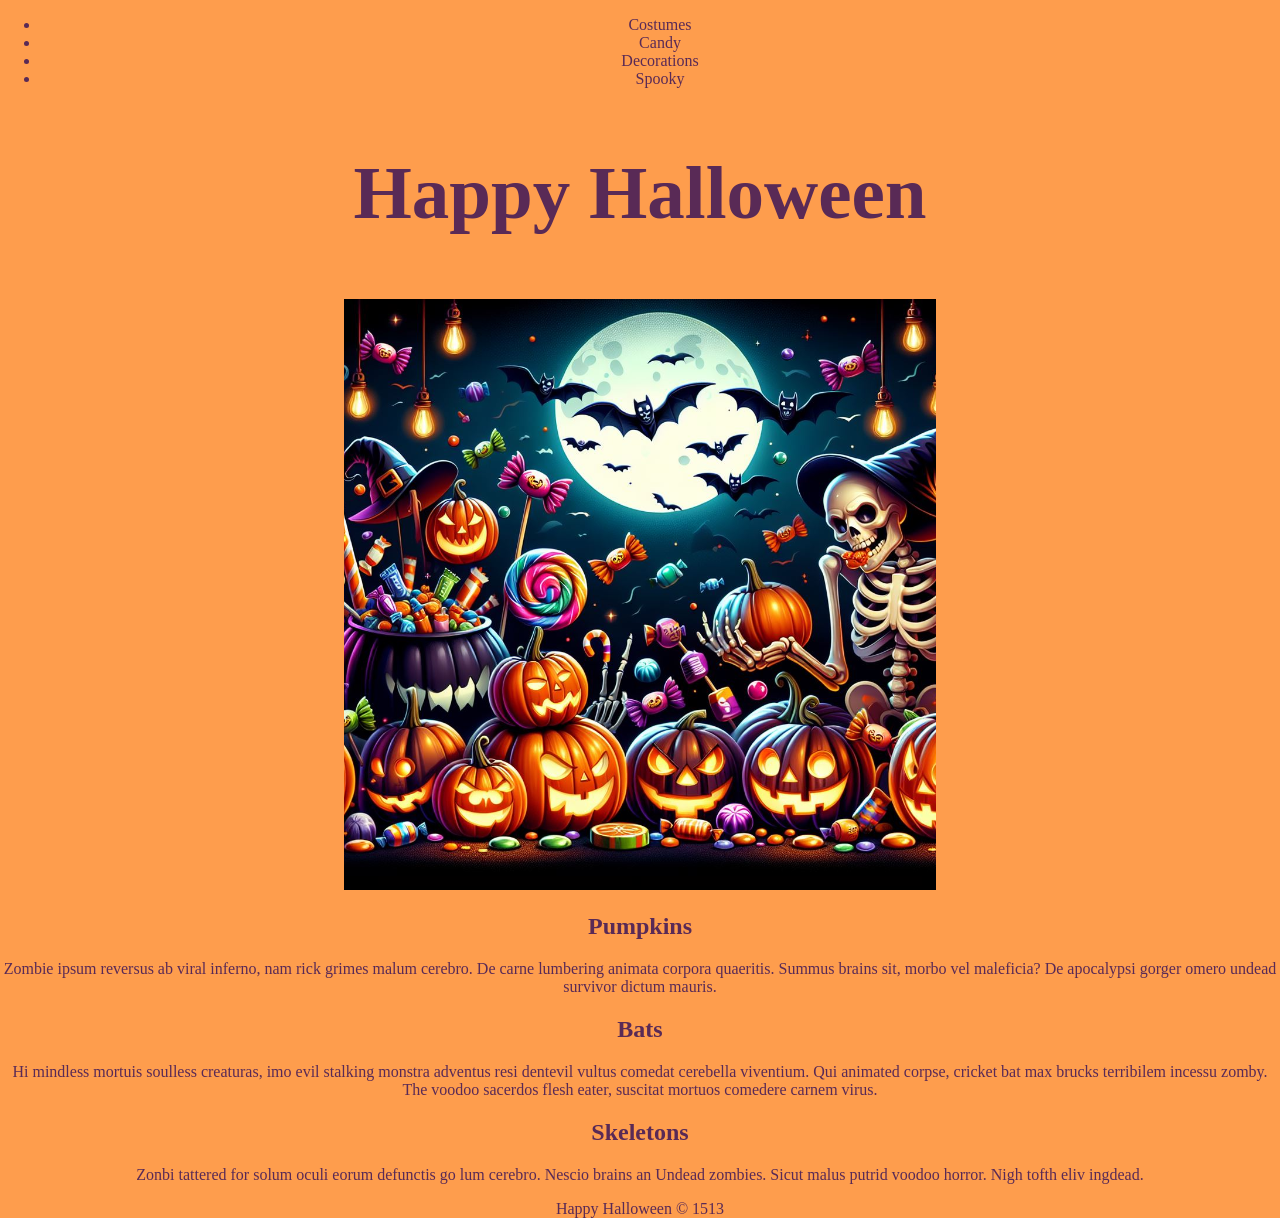
<file: ICE Activities/halloween/index.html>
<!-- For this activity you are not allowed to change
 the HTML code, only the CSS -->

<!DOCTYPE html>
<html lang="en">

<head>
    <meta charset="UTF-8">
    <meta name="viewport" content="width=device-width, initial-scale=1.0">
    <title>Document</title>
    <link rel="stylesheet" href="styles/styles.css">
</head>

<body>
    <div id="wrapper">
        <header>
            <nav>
                <ul>
                    <li>Costumes</li>
                    <li>Candy</li>
                    <li>Decorations</li>
                    <li>Spooky</li>
                </ul>
            </nav>
        </header>
        <main>
            <section class="title">
            <h1>Happy Halloween</h1>
            </section>
            <img src="images/halloween.png">
            <section class="subtitle">
                <h2>Pumpkins</h2>
                <p>Zombie ipsum reversus ab viral inferno, nam rick grimes
                    malum cerebro. De carne lumbering animata corpora quaeritis.
                    Summus brains sit​​, morbo vel maleficia? De apocalypsi gorger
                    omero undead survivor dictum mauris. </p>
            </section>
            <section class="subtitle">
                <h2>Bats</h2>
                <p>Hi mindless mortuis soulless
                    creaturas, imo evil stalking monstra adventus resi dentevil vultus
                    comedat cerebella viventium. Qui animated corpse, cricket bat max
                    brucks terribilem incessu zomby. The voodoo sacerdos flesh eater,
                    suscitat mortuos comedere carnem virus.</p>
            </section>
            <section class="subtitle">
                <h2>Skeletons</h2>
                <p>Zonbi tattered for solum oculi
                    eorum defunctis go lum cerebro. Nescio brains an Undead zombies. Sicut
                    malus putrid voodoo horror. Nigh tofth eliv ingdead.</p>
            </section>
        </main>
        <footer>
            Happy Halloween &copy; 1513
        </footer>
    </div>
</body>

</html>
</file>
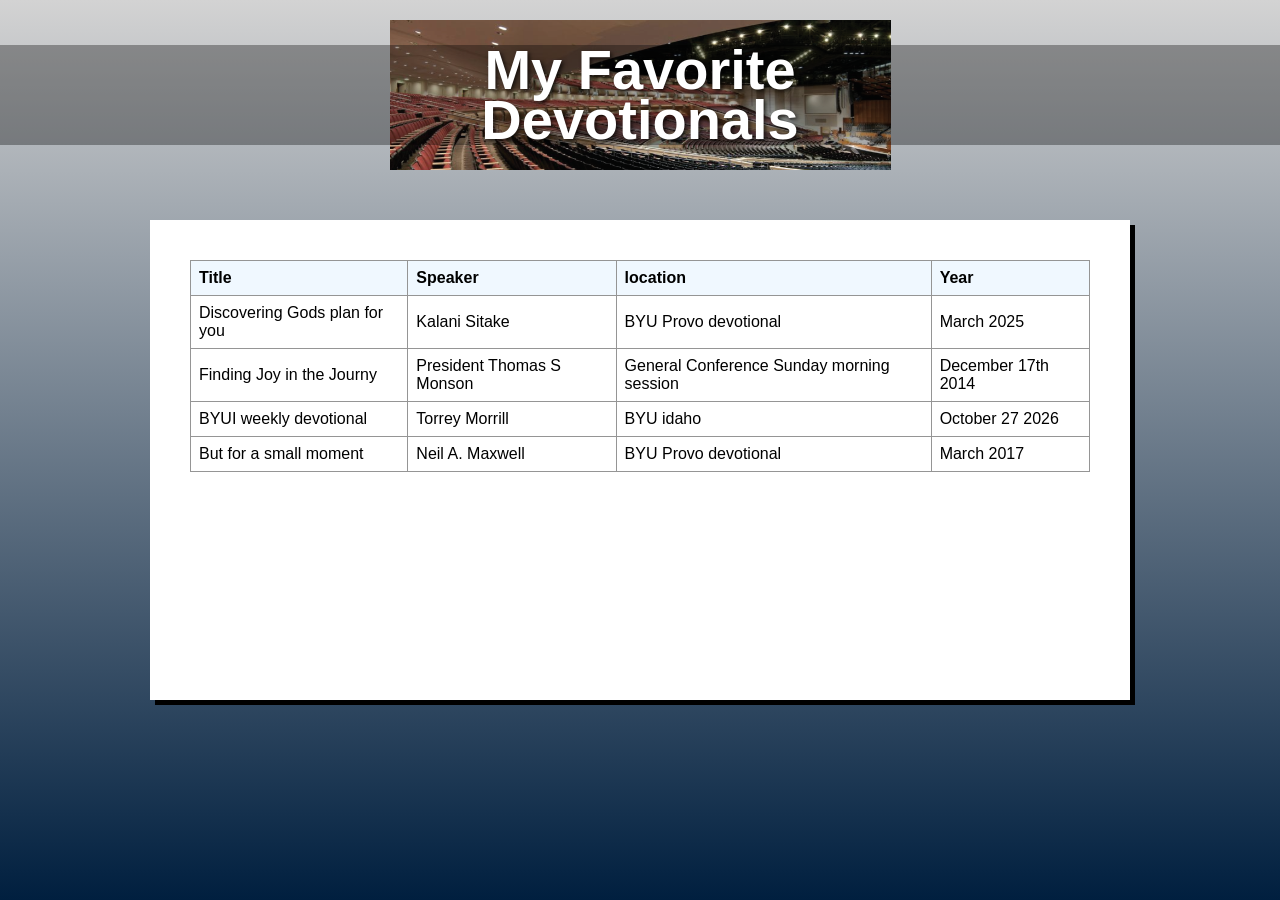
<file: IceActivities/favorite_devo/favdevo.html>
<!DOCTYPE html>
<html lang="en">
<head>
  <meta charset="UTF-8" />
  <meta name="viewport" content="width=device-width, initial-scale=1.0"/>
  <title>My Favorite Devotionals</title>
  <link rel="stylesheet" href="styles/table.css" />
</head>
<body>
  <div class="container">
    <header class="header">
      <div class="header-image">
        <h1>My Favorite<br>Devotionals</h1>
      </div>
    </header>
    <main>
      <div class="content-box">
        <!-- Add your devotional content here -->
        <table>
          <tr>
            <th> Title</th>
            <th> Speaker</th>
            <th> location</th>
            <th> Year</th>
          </tr>

          <tr>
            <td> Discovering Gods plan for you</td>
           <td > Kalani Sitake</td>
           <td> BYU Provo devotional</td>
           <td> March 2025</td>
          </tr>

           <tr>
            <td> Finding Joy in the Journy</td>
           <td > President Thomas S  Monson</td>
           <td> General Conference Sunday morning session </td>
           <td> December 17th 2014</td>
          </tr> 
            <tr>
            <td> BYUI weekly devotional </td>
           <td > Torrey Morrill</td>
           <td> BYU idaho  </td>
           <td> October  27 2026</td>
          </tr>
          
          <tr>
            <td> But for a small moment</td>
           <td > Neil A. Maxwell</td>
           <td> BYU Provo devotional </td>
           <td> March 2017</td>
          </tr> 
          
        
        </table>
      </div>
    </main>
  </div>
</body>
</html>
</file>
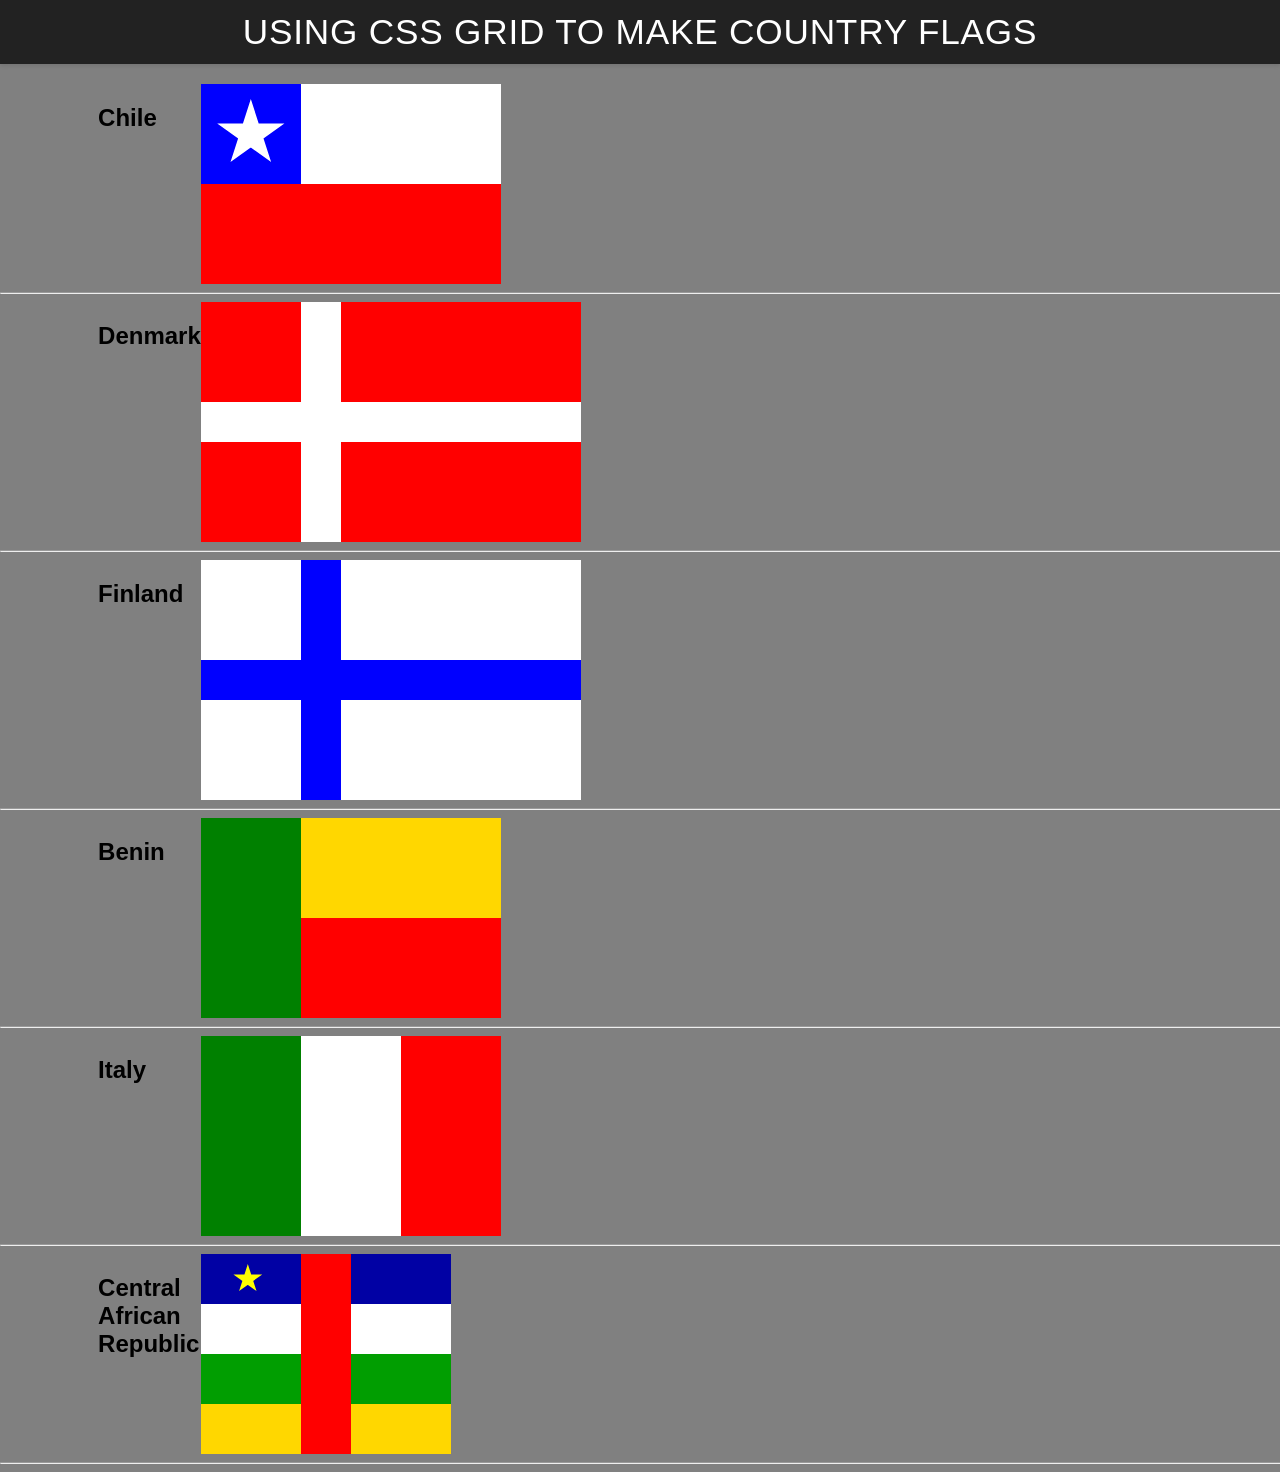
<file: IceActivities/grid_flags/flags.html>
<!DOCTYPE html>
<html lang="en">

<head>
    <meta charset="UTF-8">
    <meta name="viewport" content="width=device-width, initial-scale=1.0">
    <title>Flag</title>
    <link rel="stylesheet" href="grid_flags.css">
    <style>
        body {
            margin: 0;
            font-family: 'Helvetica Neue', sans-serif;
            background-color: gray;
        }

        header {
            background-color: #222;
            color: #fff;
            padding: 0.75rem 1.5rem;
            display: flex;
            align-items: center;
            justify-content: center;
            font-size: 1.1rem;
            letter-spacing: 0.05rem;
            text-transform: uppercase;
            box-shadow: 0 2px 4px rgba(0, 0, 0, 0.1);
        }

        header h1 {
            margin: 0;
            font-weight: 400;
        }
        main {
            display: grid;
            grid-template-columns: .1fr .1fr 1fr .1fr;
            margin-top: 20px;
        }
        hr {
            width: 100%;
            grid-column: 1 / 6;
        }
        h2 {
            grid-column: 2/3;
        }

    </style>
</head>

<body>
    <header>
        <h1>Using CSS Grid to make Country Flags</h1>
    </header>
    <main>
        <h2>Chile</h2>
        <div id="chile">
            <div id="blue">
                <div class="star"></div>
            </div>
            <div id="white"></div>
            <div id="red"></div>
        </div>
        <hr>

        <h2>Denmark</h2>
        <div id="denmark">
            <div id="dred1"></div>
            <div id="dred2"></div>
            <div id="dred3"></div>
            <div id="dred4"></div>
        </div>
        <hr>

        <h2>Finland</h2>
        <div id="finland">
            <div id="fwhite1"></div>
            <div id="fwhite2"></div>
            <div id="fwhite3"></div>
            <div id="fwhite4"></div>
        </div>
        <hr>

        <h2>Benin</h2>
        <div id="benin">
            <div id="bgreen"></div>
            <div id="byellow"></div>
            <div id="bred"></div>
        </div>
        <hr>

        <h2> Italy</h2>
        <div id="italy">
           <div id="igreen"></div>
            <div id="ired"></div>
        </div>
        <hr>
        <h2> Central African Republic</h2>
        <div id="CAR">
            <div id="cblue"></div>
            <div id="cred"></div>
            <div id="cgreen"></div>
            <div id="cwhite"></div>
            <div id="cyellow"></div>
            <div id="cstar"></div>

        </div>
        <hr>
    </main>
</body>

</html>
</file>
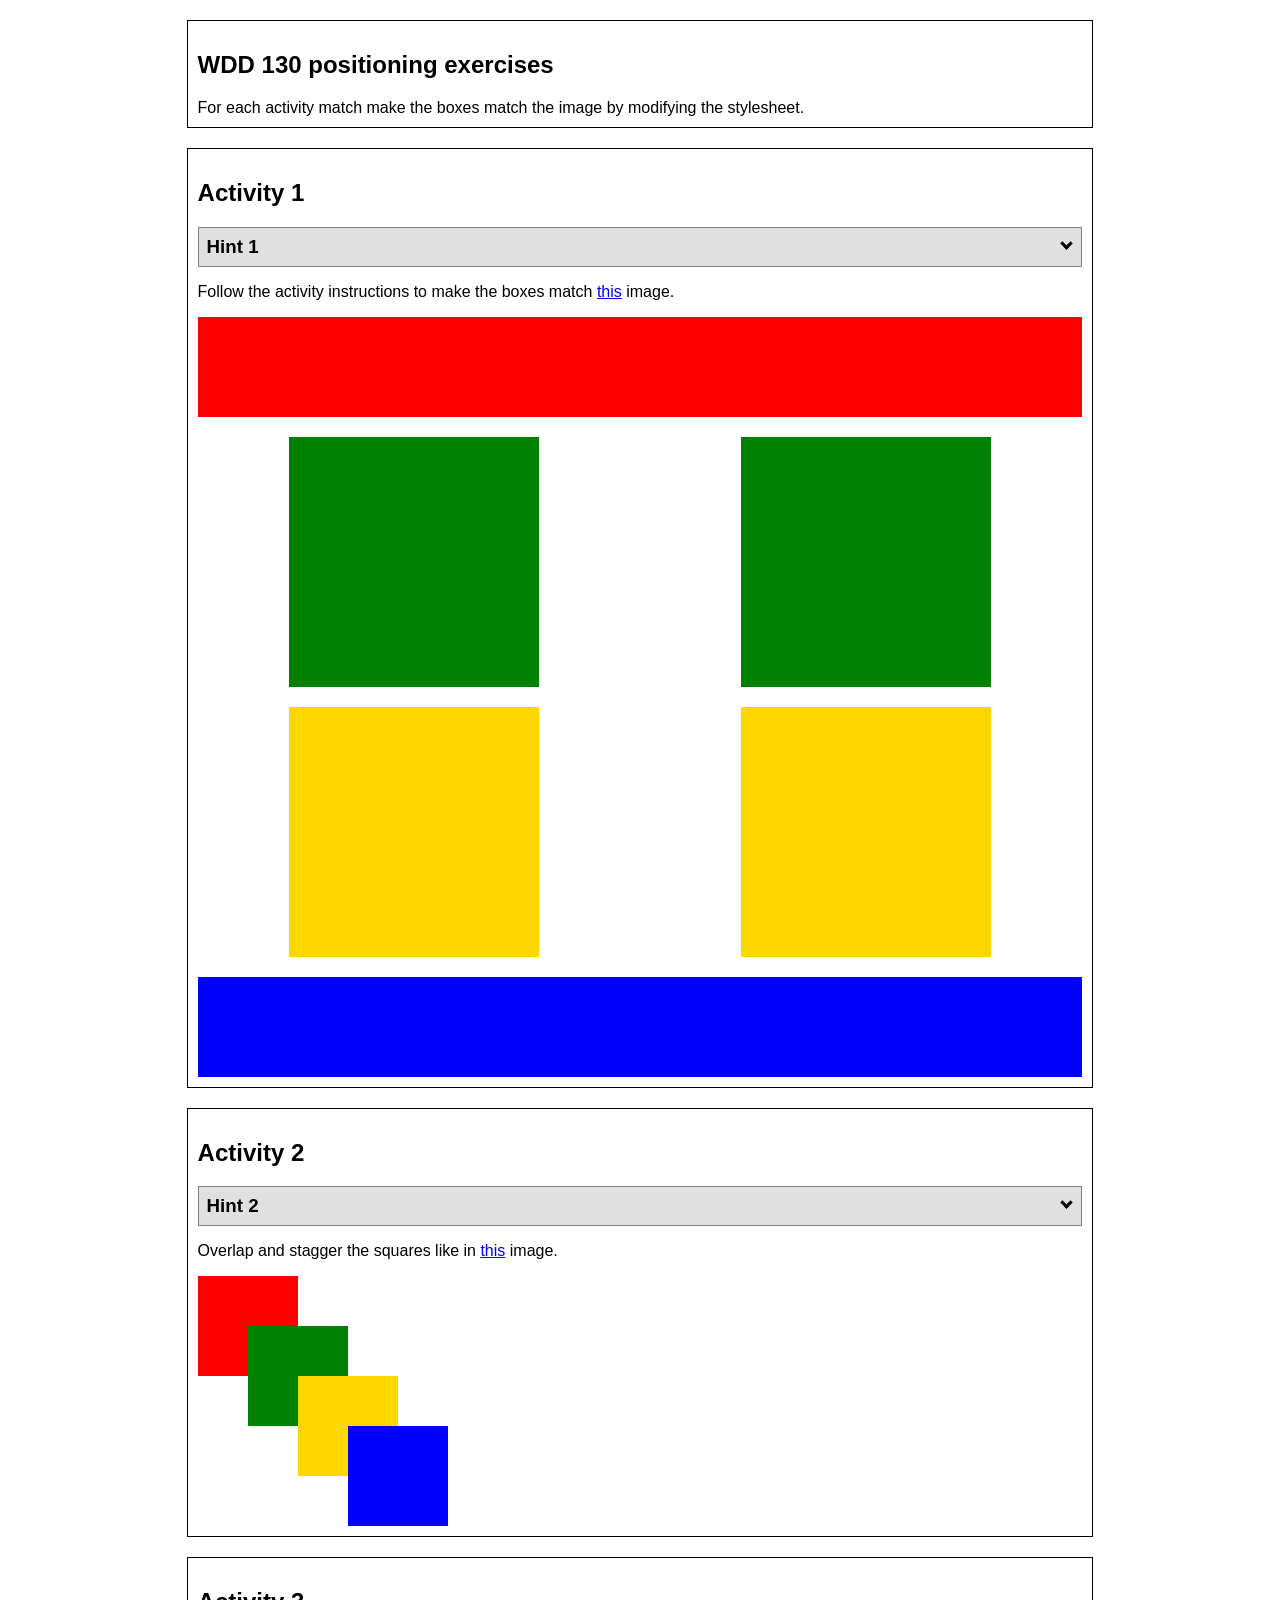
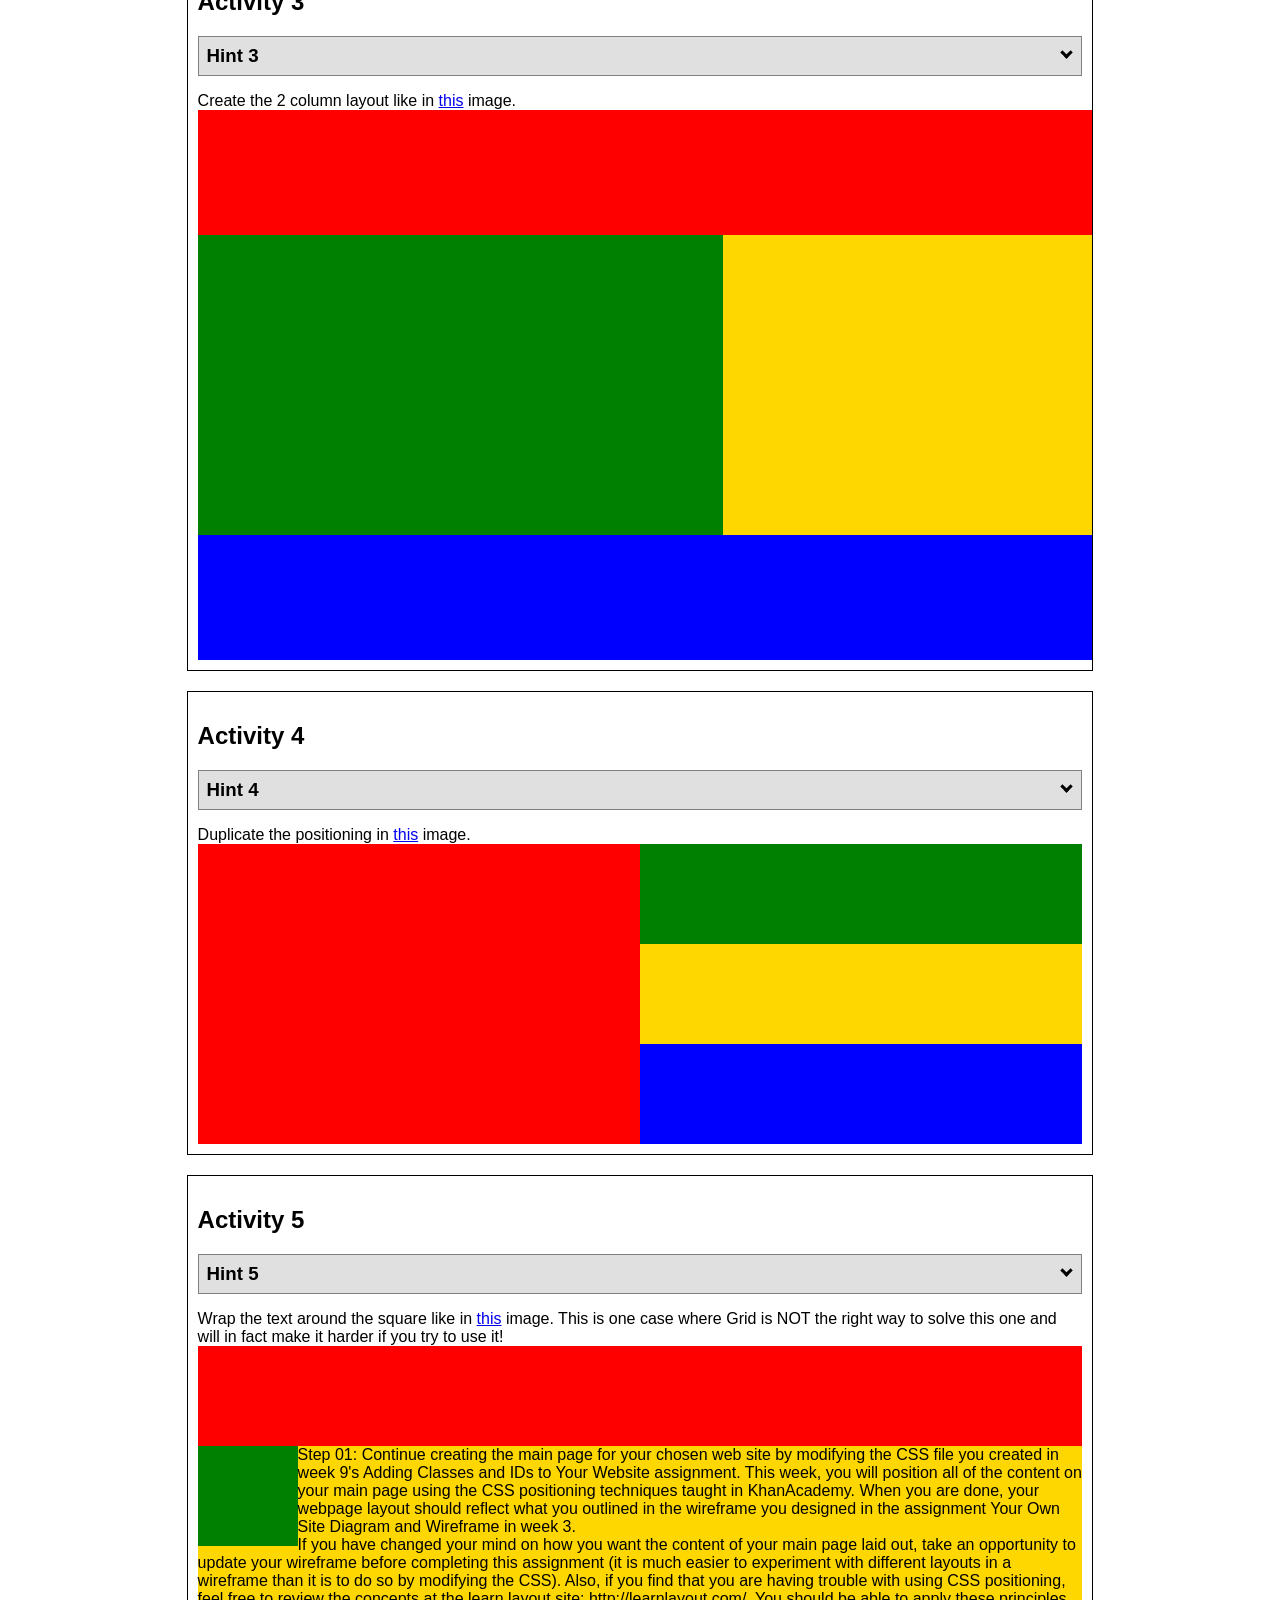
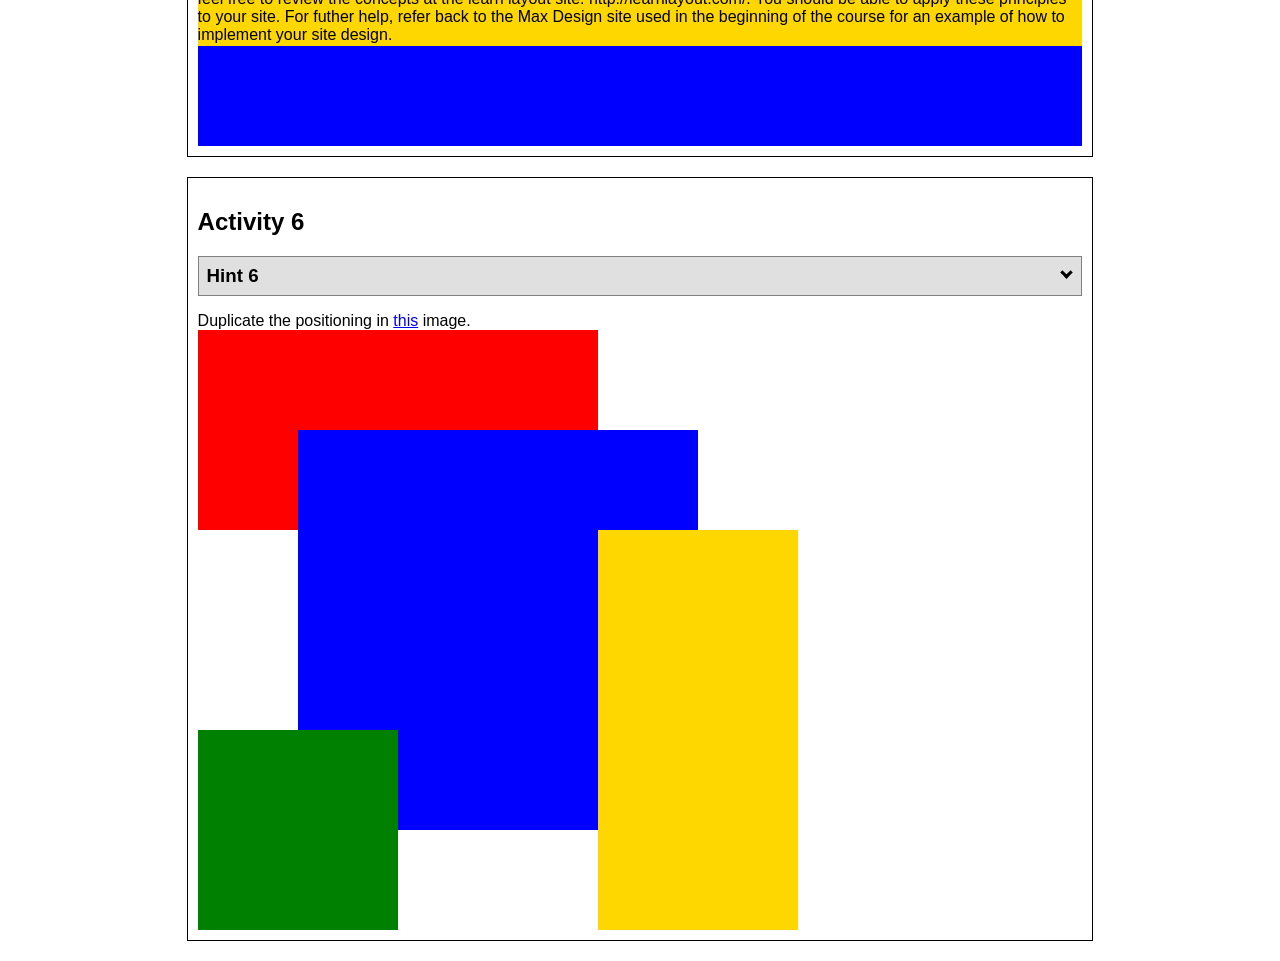
<file: IceActivities/positioning/positioning.html>
<!DOCTYPE html>
<html lang="en">
  <head>
    <!-- HTML - Name: positioning.html -->
    <title>Positioning Activity</title>
    <link rel="stylesheet" type="text/css" href="positionstyles.css" />
  </head>
  <body>
    <div class="activity">
      <h2>WDD 130 positioning exercises</h2>
      For each activity match make the boxes match the image by modifying the stylesheet.</div>
    <div class="activity">
      <h2>Activity 1</h2>
      <section class="hint"><input type="checkbox" ><i></i> <h3>Hint 1</h3><div><p>Use the activity instructions for the firt activity</a></p></div></section>
      <p>Follow the activity instructions to make the boxes match  <a href="images/example1.png" target="_blank">this</a> image.</p>
      <div class="content1" >
        <div class="red1" ></div>
        <div class="green1" ></div>
        <div class="green1" ></div>
        <div class="yellow1"></div>
        <div class="yellow1"></div>
        <div class="blue1"></div>
      </div>
    </div>
    <div class="activity">
      <h2>Activity 2</h2>
      <section class="hint"><input type="checkbox" > <h3>Hint 2</h3><i></i><div>
      <ul>
      <li>grid-template-columns: 50px 50px 50px 50px 50px </li></ul></div></section>
      <p>Overlap and stagger the squares like in <a href="images/example2.png" target="_blank">this</a> image.</p>
      <div class="content2" >
        <div class="red2" ></div>
        <div class="green2" ></div>
        <div class="yellow2"></div>
        <div class="blue2"></div>
      </div>
    </div>
    <div class="activity">
      <h2>Activity 3</h2>
      <section class="hint"><input type="checkbox" > <h3>Hint 3</h3><i></i><div><p>This one is going to be best solved with CSS Grid. Remember to make the boxes the right width first...then start moving them around. </p><h4>Properties used:</h4><ul><li>display:grid;</li><li>grid-template-columns:</li><li>grid-column-gap:</li>
        <li>grid-column:</li>  </ul></div></section>
      Create the 2 column layout like in <a href="images/example3.png" target="_blank">this</a>  image.
      <div class="content3" >
        <div class="red3" ></div>
        <div class="green3" ></div>
        <div class="yellow3"></div>
        <div class="blue3"></div>
      </div>
    </div>
    <div class="activity">
      <h2>Activity 4</h2>
      <section class="hint"><input type="checkbox" > <h3>Hint 4</h3><i></i><div><p>For the others we have been primarily concerned with width. For this one you will need to adjust height as well. </p><h4>Properties used:</h4><ul><li>display:grid;</li><li>grid-template-columns:</li><li>grid-row:</li></ul></div></section>
      Duplicate the positioning in <a href="images/example4.png" target="_blank">this</a> image. 
      <div class="content4" >
        <div class="red4" ></div>
        <div class="green4" ></div>
        <div class="yellow4"></div>
        <div class="blue4"></div>
      </div>
    </div>

    <div class="activity">
      <h2>Activity 5</h2>
      <section class="hint"><input type="checkbox" > <h3>Hint 5</h3><i></i><div><p>Grid is <strong>not</strong> the right way to do this.  In fact there is only one way to really do that...and that is with float. Remember that we float the thing we want the text to wrap around.  Also remember to start by making all the shapes the right size and shape.</p><h4>Properties used:</h4><ul><li>float: left;</li></ul></div></section>
      Wrap the text around the square like in <a href="images/example5.png" target="_blank">this</a> image. This is one case where Grid is NOT the right way to solve this one and will in fact make it harder if you try to use it!
      <div class="content5" >
        <div class="red5" ></div>
        <div class="green5" ></div>
        <div class="yellow5">Step 01: Continue creating the main page for your chosen web site by modifying the CSS file you created in week 9's Adding Classes and IDs to Your Website assignment. This week, you will position all of the content on your main page using the CSS positioning techniques taught in KhanAcademy. When you are done, your webpage layout should reflect what you outlined in the wireframe you designed in the assignment Your Own Site Diagram and Wireframe in week 3. <br />
          If you have changed your mind on how you want the content of your main page laid out, take an opportunity to update your wireframe before completing this assignment (it is much easier to experiment with different layouts in a wireframe than it is to do so by modifying the CSS). Also, if you find that you are having trouble with using CSS positioning, feel free to review the concepts at the learn layout site: http://learnlayout.com/. You should be able to apply these principles to your site. For futher help, refer back to the Max Design site used in the beginning of the course for an example of how to implement your site design.</div>
        <div class="blue5"></div>
      </div>
    </div>
    <div class="activity">
      <h2>Activity 6</h2>
      <section class="hint"><input type="checkbox" > <h3>Hint 6</h3><i></i><div><p>This one is all about visualizing the grid behind the layout. If you are having a hard time doing that first: all the sizes are even multiples of 100, and second here is another example with the lines drawn: <a href="images/example6-hint.png" target="_blank">example 6 with lines</a>. For this one you will find it easiest if you use px for the column width. You can also use <kbd>z-index</kbd> to control the element layering.    </p><h4>Properties used:</h4><ul><li>display:grid;</li><li>grid-template-columns:</li><li>grid-column:</li><li>grid-row:</li><li><a href="https://www.w3schools.com/cssref/pr_pos_z-index.asp" target="_blank">z-index:</a></li></ul></div></section>
      Duplicate the positioning in <a href="images/example6.png" target="_blank">this</a> image.
      <div class="content6" >
        <div class="red6" ></div>
        <div class="green6" ></div>
        <div class="yellow6"></div>
        <div class="blue6"></div>
      </div>
    </div>
  </body>
</html>
</file>
<file: ICE Activities/halloween/styles/styles.css>
/* Add your CSS here to style your halloween page */

body {
    margin: 0;
    padding: 0;
    background-color: #fe9d4d; 
    color: #592a56; 
    text-align: center; 
}
.title {
   font-size: 50px;
    margin: 20px;
}
</file>
<file: IceActivities/favorite_devo/styles/table.css>
body {
  margin: 0;
  height: 100%;
  font-family: Arial, sans-serif;
  background: linear-gradient(to bottom, #d3d3d3, #001f3f);
  background-repeat: no-repeat; /* Just in case */
  background-attachment: fixed;
}

.container {
  text-align: center;
}

.header {
  padding: 20px 0;
}

.header-image {
  background-image: url('../images/icenter.png'); /* Replace with your image */
  background-repeat: no-repeat;
  background-position: center;
  height: 150px;
  display: flex;
  flex-direction: column;
  justify-content: center;
  color: white;

}

.header-image h1 {
  margin: 0;
  line-height: 0.9;
    font-size: 3.5em;
  font-weight: bold;
  text-shadow: 2px 2px 4px rgba(0, 0, 0, 0.7);
  background: #00000055;
}

.content-box {
  background-color: white;
  margin: 30px auto;
  width: 90%;
  max-width: 900px;
  padding: 40px;
  box-shadow: 5px 5px 0px black;
  min-height: 400px;
}

table {
    width: 100%;
    border-collapse: collapse;
}

th, td {
    border: 1px solid #959595;
    padding: 8px;
    text-align: left;
}

th {
    background-color: aliceblue;
}
</file>
<file: IceActivities/grid_flags/grid_flags.css>
#blue {
            background: blue;
            grid-column: 1 / 2;
            display: grid;
            align-items: center;
            justify-items: center;
        }

        #white {
            background: white;
            grid-column: 2 / 4;
        }

        #red {
            background: red;
            grid-column: 1 / 4;
        }

        #chile {
            display: grid;
            grid-template-columns: 1fr 1fr 1fr;
            grid-template-rows: 1fr 1fr;
            height: 200px;
            width: 300px;
        }

        .star {
            width: 70px;
            aspect-ratio: 1;
            background: white;
            clip-path: polygon(50% 0, 79% 90%, 2% 35%, 98% 35%, 21% 90%);
        }
#denmark {
    display: grid;
    grid-template-columns: repeat(3, 100px);
    grid-template-rows: repeat(2, 100px);
    gap: 40px;
    background-color: white;
    height: 100%;
    width: 380px;
}
#dred1, #dred2, #dred3, #dred4 {
    background: red;

}
#dred2, #dred4 {
    grid-column: 2/4;
}

#finland {
    display: grid;
    grid-template-columns: repeat(3, 100px);
    grid-template-rows: repeat(2, 100px);
    gap: 40px;
    background-color: blue;
    height: 100%;
    width: 380px;
}
#fwhite1, #fwhite2, #fwhite3, #fwhite4 {
    background: white;

}
#fwhite2, #fwhite4 {
    grid-column: 2/4;
}


#benin {
    display:grid; 
    grid-template-columns: repeat(3, 100px);
    grid-template-rows: repeat(2, 100px);
}

#bgreen {
    background-color: green;
    grid-row: 1/3;
}
#byellow {
    background-color: gold;
    grid-column: 2/4;
}
#bred {
    background-color: red;
    grid-column:2/4
}

#italy {
    display:grid; 
    grid-template-columns: repeat(3, 100px);
    grid-template-rows: repeat(2, 100px);
    background-color: white;
    width: 300px
}
#igreen {
    grid-row: 1/3;
    background-color: green;
}

#ired {
    grid-row: 1/3;
    grid-column: 3/4;
    background-color: red;
}

#CAR {
    display: grid;
    grid-template-columns: repeat(5, 50px);
    grid-template-rows: repeat(4, 50px)
}
#cred {
    grid-column:3/3;
    grid-row: 1/5;
    background-color: red;
    z-index: 1
}
#cwhite {
    background-color:white;
    grid-column: 1/6;
    grid-row: 2/3;
    z-index: 0;
}

#cblue {
    background-color:rgb(1, 1, 164);
    grid-column: 1/6;
    grid-row: 1/2;
    z-index: 0;
}
#cgreen {
    background-color:rgb(1, 158, 1);
    grid-column: 1/6;
    grid-row: 3/4;
    z-index: 0;
}
#cyellow {
    background-color: gold;
    grid-column: 1/6;
    grid-row: 4/5;
    z-index: 0;
}
#cstar {
    width: 30px;
    margin-left: 32px;
    margin-top: 10px;
    aspect-ratio: 1;
    background: yellow;
    clip-path: polygon(50% 0, 79% 90%, 2% 35%, 98% 35%, 21% 90%);
    grid-row: 1/1;
    grid-column:1/1;
}
</file>
<file: IceActivities/positioning/positionstyles.css>
/* CSS - Name: "positionstyles.css" */
/* Activity 1 styles */
.content1 {
  /* This is the parent of the activity 1 boxes. */
    display: grid;
    grid-template-columns: 1fr 1fr;
    justify-items: center;
    gap: 20px;

}

.red1 { 
  width: 100%; 
  height: 100px; 
  background-color: red; 
  grid-column: 1/3;

} 
.green1 {
  width: 250px; 
  height: 250px; 
  background-color: green; 


} 
.yellow1 {
  width: 250px; 
  height: 250px; 
  background-color: gold; 
} 
.blue1 {
  width: 100%; 
  height: 100px; 
  background-color: blue; 
  grid-column: 1/3;
} 

/* Activity 2 styles */ 
.content2 {
  /* This is the parent of the activity 2 boxes. */
   display: grid;
}
.red2 {
  width: 100px; 
  height: 100px; 
  background-color: red; 
  justify-self: start;
} 
.green2 { 
  width: 100px; 
  height: 100px; 
  background-color: green; 
  margin-top: -50px;
  margin-left: 50px;
} 
.yellow2 {
  width: 100px; 
  height: 100px; 
  background-color: gold; 
   margin-top: -50px;
  margin-left: 100px;
} 
.blue2 {
  width: 100px; 
  height: 100px; 
  background-color: blue; 
    margin-top: -50px;
  margin-left: 150px;
} 
/* Activity 3 styles */ 
.content3 {
  /* This is the parent of the activity 3 boxes. */
  display: grid;
    grid-template-columns: 1fr 1fr;
    justify-items: center;
    gap: 0px;
}
.red3 {
  width: 100%; 
  height: 125px; 
  background-color: red; 
  grid-column: 1/3;
} 
.green3 {
  width: 525px; 
  height: 300px; 
  background-color: green;
  justify-self: start;
} 
.yellow3 {
  width: 525px; 
  height: 300px; 
  background-color: gold; 
  justify-self: end; 
} 
.blue3 {
  width: 100%;
  height: 125px; 
  background-color: blue; 
  grid-column: 1/3;
} 
/* Activity 4 styles */ 
.content4 {
  /* This is the parent of the activity 4 boxes. */  
  display:grid;
  grid-template-columns: 1fr 1fr;

  }
.red4 {
  width: 100% ; 
  height: 100%; 
  background-color: red; 
  grid-row: 1/4;
  
} 
.green4 {
  width: 100%; 
  height: 100px; 
  background-color: green; 
} 
.yellow4 {
  width: 100%; 
  height: 100px; 
  background-color: gold; 
  align-self: end;
  
} 
.blue4 {
  width: 100%; 
  height: 100px; 
  background-color: blue; 

} 
/* Activity 5 styles */ 
.content5 {
  /* This is the parent of the activity 5 boxes. */
  height: 400px; 
    grid-template-columns: 1fr 1fr;
    justify-items: center;
}
.red5 { 
  width: 100%; 
  height: 100px; 
  background-color: red; 
   grid-column: 1/3;
  
} 
.green5 { 
  width: 100px; 
  height: 100px; 
  background-color: green; 
  justify-self: start;
  float:left;

} 
.yellow5 {
  width: 100%; 
  height: 50%; 
  background-color: gold; 

} 
.blue5 {
  width: 100%; 
  height: 100px; 
  background-color: blue; 
  grid-column: 1/3;
} 
/* Activity 6 styles */ 
.content6 {
  display: grid;
  grid-template-columns: repeat(6, 100px);
  justify-items: left;
  gap: 0px;
}
.red6 {
  width: 400px; 
  height: 200px; 
  background-color: red; 
  z-index: -1;
  grid-column: 1/5;
  grid-row: 1/3;
} 
.green6 {
  width: 200px; 
  height: 200px; 
  background-color: green;
  grid-row: 4/6;
  grid-column: 1/4;
  z-index: 2;
} 
.yellow6 {
  width: 200px; 
  height: 400px; 
  background-color: gold; 
  grid-column: 5/7;
  grid-row: 3/6;
  z-index: 2;
} 
.blue6 {
  width: 400px; 
  height: 400px; 
  background-color: blue; 
  grid-column: 2/6;
  grid-row: 2/6;
  z-index: 1;
}

/* Do not make any changes below here */
.activity {
  width: 70%; 
  margin: 20px auto; 
  font-family: Arial, sans-serif; 
  border: 1px solid black; 
  padding: 10px; 
  clear:both; 
  overflow: auto;
} 

.hint {
  border: 1px solid grey;
  background: #e0e0e0;
  padding: .5em;
  position: relative;
  margin: 1em 0;
}
.hint h3 {
  margin: 0;
}
.hint:hover {
  background: #d0d0d0;
}
.hint > div {
  display: none;
}

.hint input[type=checkbox] {
  position: absolute;
  width: 100%;
  height: 100%;
  opacity: 0;
  z-index: 1;
  cursor: pointer;
}

.hint input[type=checkbox]:checked ~ div {
  display: block;
}

.hint i {
  position: absolute;
  transform: translate(-6px, 0);
  margin-top: 16px;
  right: 10px;
  top: -3px;
}
.hint i:before, .hint i:after {
  content: "";
  position: absolute;
  background-color: black;
  width: 3px;
  height: 9px;
}
.hint i:before {
  transform: translate(2px, 0) rotate(45deg);
}
.hint i:after {
  transform: translate(-2px, 0) rotate(-45deg);
}

.hint input[type=checkbox]:checked ~ i:before {
  transform: translate(-2px, 0) rotate(45deg);
}
.hint input[type=checkbox]:checked ~ i:after {
  transform: translate(2px, 0) rotate(-45deg);
}
.hint a {
  position: relative;
  z-index: 1;
}

#benin {
  /* This is the parent of the activity 4 boxes. */  
  display:grid;
  grid-template-columns: 1fr 1fr;
  width: 33%;

  }
#bgreen {
  width: 50% ; 
  height: 100%; 
  background-color: green;
  grid-row: 1/4;
  align-self:end; 
  
} 
#byellow{
 width: 100%; 
  height: 100px; 
  background-color: rgb(255, 255, 0);
  margin-left: -110px
} 
#bred {
  width: 100%; 
  height: 100px; 
  background-color: red; 
margin-left: -110px
}
</file>
